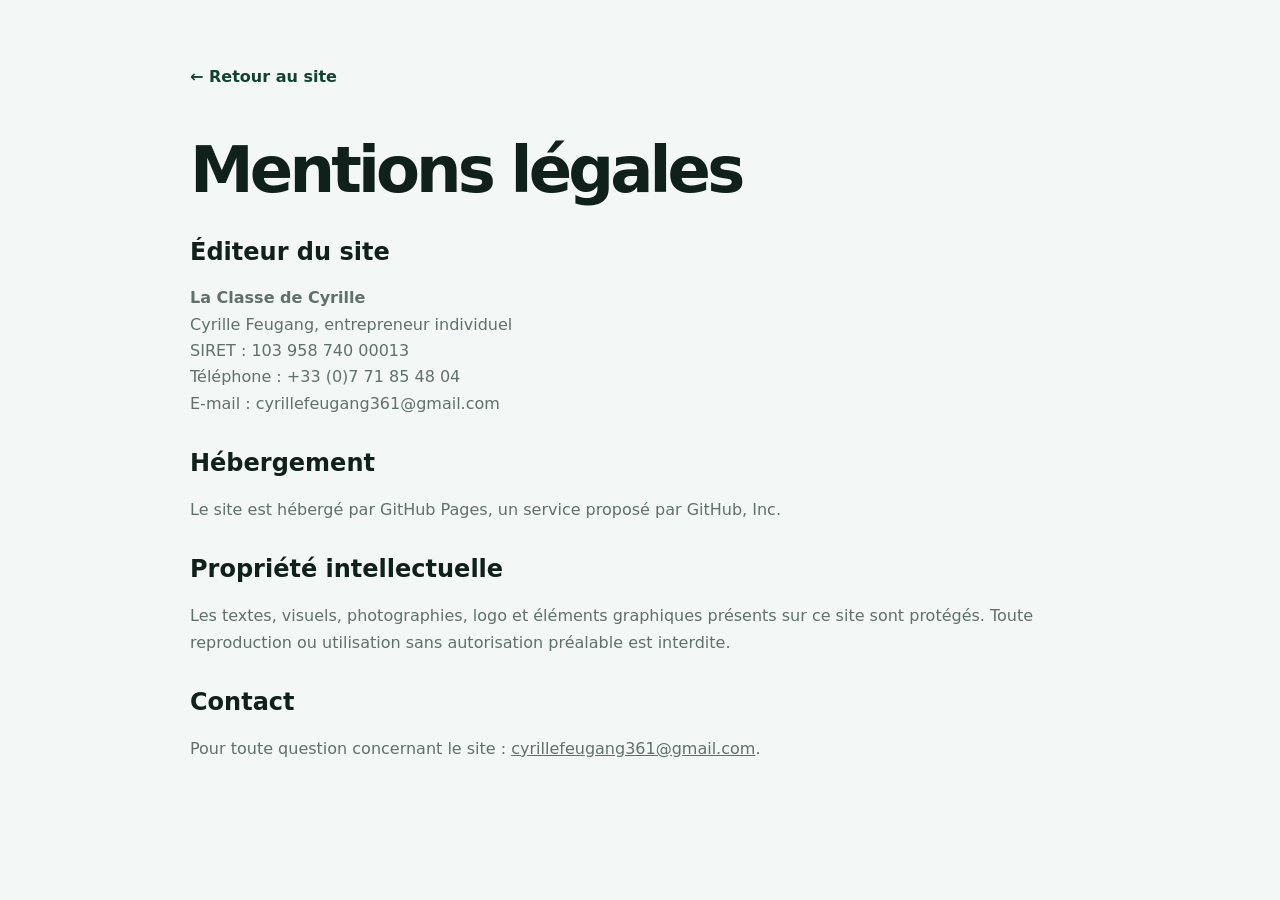
<file: mentions-legales.html>
<!doctype html>
<html lang="fr">
<head>
  <meta charset="utf-8">
  <meta name="viewport" content="width=device-width, initial-scale=1">
  <title>Mentions légales | La Classe de Cyrille</title>
  <link rel="icon" type="image/png" href="assets/logo.png">
  <link rel="stylesheet" href="css/style.css">
</head>
<body class="legal-page">
  <main class="legal-shell">
    <a class="legal-back" href="index.html">← Retour au site</a>
    <h1>Mentions légales</h1>
    <h2>Éditeur du site</h2>
    <p><strong>La Classe de Cyrille</strong><br>Cyrille Feugang, entrepreneur individuel<br>SIRET : 103 958 740 00013<br>Téléphone : +33 (0)7 71 85 48 04<br>E-mail : cyrillefeugang361@gmail.com</p>
    <h2>Hébergement</h2>
    <p>Le site est hébergé par GitHub Pages, un service proposé par GitHub, Inc.</p>
    <h2>Propriété intellectuelle</h2>
    <p>Les textes, visuels, photographies, logo et éléments graphiques présents sur ce site sont protégés. Toute reproduction ou utilisation sans autorisation préalable est interdite.</p>
    <h2>Contact</h2>
    <p>Pour toute question concernant le site : <a href="mailto:cyrillefeugang361@gmail.com">cyrillefeugang361@gmail.com</a>.</p>
  </main>
</body>
</html>
</file>
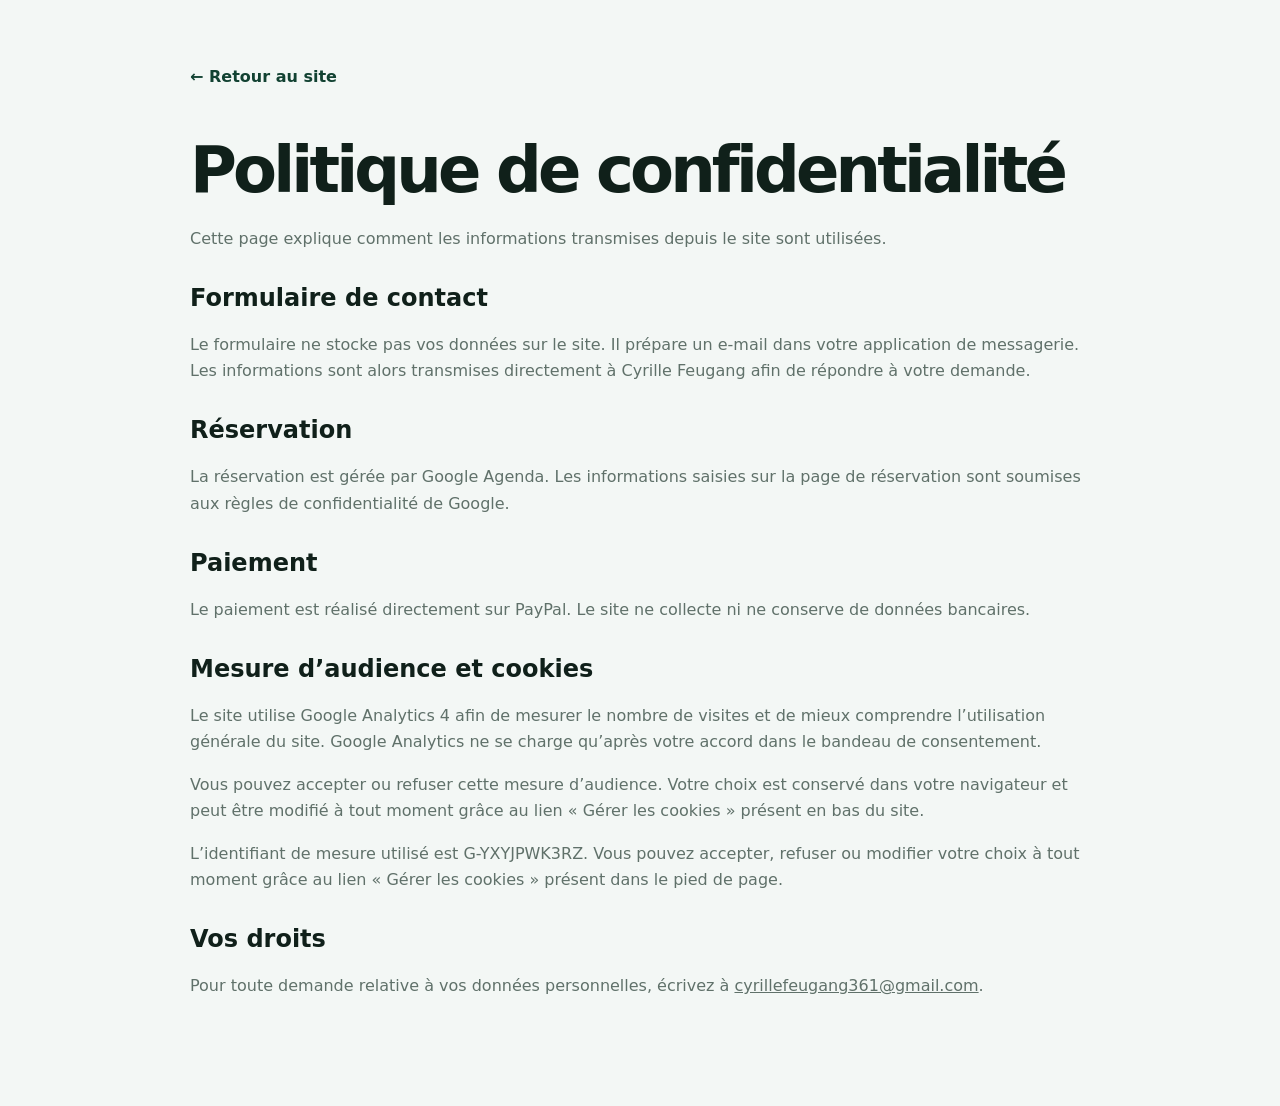
<file: politique-confidentialite.html>
<!doctype html>
<html lang="fr">
<head>
  <meta charset="utf-8">
  <meta name="viewport" content="width=device-width, initial-scale=1">
  <title>Politique de confidentialité | La Classe de Cyrille</title>
  <link rel="icon" type="image/png" href="assets/logo.png">
  <link rel="stylesheet" href="css/style.css">
</head>
<body class="legal-page">
  <main class="legal-shell">
    <a class="legal-back" href="index.html">← Retour au site</a>
    <h1>Politique de confidentialité</h1>
    <p>Cette page explique comment les informations transmises depuis le site sont utilisées.</p>
    <h2>Formulaire de contact</h2>
    <p>Le formulaire ne stocke pas vos données sur le site. Il prépare un e-mail dans votre application de messagerie. Les informations sont alors transmises directement à Cyrille Feugang afin de répondre à votre demande.</p>
    <h2>Réservation</h2>
    <p>La réservation est gérée par Google Agenda. Les informations saisies sur la page de réservation sont soumises aux règles de confidentialité de Google.</p>
    <h2>Paiement</h2>
    <p>Le paiement est réalisé directement sur PayPal. Le site ne collecte ni ne conserve de données bancaires.</p>
    <h2 id="mesure-audience">Mesure d’audience et cookies</h2>
    <p>Le site utilise Google Analytics 4 afin de mesurer le nombre de visites et de mieux comprendre l’utilisation générale du site. Google Analytics ne se charge qu’après votre accord dans le bandeau de consentement.</p>
    <p>Vous pouvez accepter ou refuser cette mesure d’audience. Votre choix est conservé dans votre navigateur et peut être modifié à tout moment grâce au lien « Gérer les cookies » présent en bas du site.</p>
    <p>L’identifiant de mesure utilisé est G-YXYJPWK3RZ. Vous pouvez accepter, refuser ou modifier votre choix à tout moment grâce au lien « Gérer les cookies » présent dans le pied de page.</p>
    <h2>Vos droits</h2>
    <p>Pour toute demande relative à vos données personnelles, écrivez à <a href="mailto:cyrillefeugang361@gmail.com">cyrillefeugang361@gmail.com</a>.</p>
  </main>
</body>
</html>
</file>
<file: css/style.css>
:root {
  --green-950: #071d17;
  --green-900: #0b2b22;
  --green-800: #124232;
  --green-700: #1f5b49;
  --gold: #e2c85d;
  --gold-soft: #f8f1cc;
  --ink: #10201a;
  --muted: #60716a;
  --soft: #f3f7f5;
  --white: #ffffff;
  --line: #dce7e2;
  --shadow: 0 24px 60px rgba(11,43,34,.14);
  --radius: 24px;
}
* { box-sizing: border-box; }
html { scroll-behavior: smooth; }
body { margin: 0; font-family: Inter, system-ui, sans-serif; color: var(--ink); background: var(--white); line-height: 1.65; }
img { max-width: 100%; display: block; }
a { color: inherit; }
button, input, select, textarea { font: inherit; }
.container { width: min(100% - 40px, 1120px); margin: 0 auto; }
.skip-link { position: fixed; top: -60px; left: 14px; z-index: 999; background: var(--white); padding: 10px 14px; border-radius: 10px; }
.skip-link:focus { top: 14px; }
.sr-only { position: absolute; width: 1px; height: 1px; padding: 0; margin: -1px; overflow: hidden; clip: rect(0,0,0,0); white-space: nowrap; border: 0; }
.site-header { position: sticky; top: 0; z-index: 50; background: rgba(255,255,255,.92); border-bottom: 1px solid rgba(220,231,226,.85); backdrop-filter: blur(16px); }
.nav-wrap { min-height: 76px; display: flex; align-items: center; justify-content: space-between; gap: 24px; }
.brand { display: inline-flex; align-items: center; gap: 11px; text-decoration: none; font-weight: 800; }
.brand img { width: 42px; height: 42px; border-radius: 12px; }
.main-nav { display: flex; align-items: center; gap: 26px; }
.main-nav a { text-decoration: none; font-weight: 700; font-size: .92rem; }
.main-nav a:hover { color: var(--green-700); }
.nav-cta { padding: 11px 18px; border-radius: 999px; background: var(--green-900); color: var(--white) !important; }
.menu-toggle { display: none; border: 0; background: transparent; padding: 8px; }
.menu-toggle > span:not(.sr-only) { display: block; width: 25px; height: 2px; margin: 5px 0; background: var(--ink); }
.hero { padding: 86px 0 74px; background: radial-gradient(circle at 82% 18%, #fff4b8 0, rgba(255,244,184,0) 31%), linear-gradient(135deg, #f7fbf9, #eef7f3); overflow: hidden; }
.hero-grid { display: grid; grid-template-columns: 1.12fr .88fr; gap: 72px; align-items: center; }
.eyebrow { display: inline-flex; padding: 8px 12px; border-radius: 999px; background: #e3f0ea; color: var(--green-700); font-size: .78rem; font-weight: 800; letter-spacing: .04em; text-transform: uppercase; }
h1, h2, h3 { line-height: 1.08; }
h1 { margin: 22px 0; font-size: clamp(3.4rem, 7vw, 6.2rem); letter-spacing: -.06em; }
h1 span { color: var(--green-700); }
.hero-lead { max-width: 690px; color: var(--muted); font-size: 1.1rem; }
.hero-actions { display: flex; flex-wrap: wrap; gap: 12px; margin: 30px 0 22px; }
.button { display: inline-flex; min-height: 48px; align-items: center; justify-content: center; border: 0; border-radius: 14px; padding: 0 20px; text-decoration: none; font-weight: 800; cursor: pointer; }
.button-primary { background: var(--green-900); color: var(--white); box-shadow: 0 12px 24px rgba(11,43,34,.18); }
.button-secondary { background: var(--white); border: 1px solid var(--line); }
.button:hover { transform: translateY(-1px); }
.hero-points { list-style: none; padding: 0; margin: 0; display: flex; flex-wrap: wrap; gap: 10px; }
.hero-points li { padding: 9px 13px; border-radius: 999px; background: var(--white); border: 1px solid var(--line); font-size: .85rem; font-weight: 700; }
.hero-card { padding: 22px; border-radius: 28px; background: var(--green-900); color: var(--white); box-shadow: var(--shadow); transform: rotate(1.5deg); }
.hero-card-top { display: flex; gap: 13px; align-items: center; }
.hero-card-top img { width: 52px; height: 52px; border-radius: 14px; }
.hero-card-top strong, .hero-card-top span { display: block; }
.hero-card-top span { color: #aad1c3; font-size: .85rem; }
.lesson-preview { margin: 26px 0 20px; padding: 22px; border: 1px solid rgba(255,255,255,.12); background: #173e32; border-radius: 22px; }
.lesson-badge { display: inline-flex; padding: 6px 10px; border-radius: 999px; background: var(--gold); color: var(--green-950); font-size: .75rem; font-weight: 800; }
.formula { min-height: 250px; display: grid; place-items: center; font-family: "Patrick Hand", cursive; font-size: clamp(2.8rem, 6vw, 4.8rem); }
.lesson-lines span { display: block; height: 7px; border-radius: 8px; background: rgba(255,255,255,.2); margin-top: 9px; }
.lesson-lines span:nth-child(2) { width: 72%; }
.lesson-lines span:nth-child(3) { width: 46%; }
.trust-strip { background: var(--green-950); color: var(--white); }
.trust-grid { display: grid; grid-template-columns: repeat(3, 1fr); }
.trust-grid > div { padding: 24px 28px; border-right: 1px solid rgba(255,255,255,.1); }
.trust-grid > div:last-child { border-right: 0; }
.trust-grid strong, .trust-grid span { display: block; }
.trust-grid strong { color: var(--gold); font-size: 1.1rem; }
.trust-grid span { color: #b7c9c2; font-size: .88rem; margin-top: 3px; }
.banner-section { padding: 58px 0 0; background: var(--white); }
.banner-section img { width: 100%; border-radius: 26px; box-shadow: var(--shadow); }
.section { padding: 100px 0; }
.section-heading { max-width: 760px; margin-bottom: 42px; }
.section-heading h2, .pricing-copy h2, .contact-copy h2 { font-size: clamp(2.3rem, 5vw, 4rem); letter-spacing: -.04em; margin: 18px 0 14px; }
.section-heading p, .pricing-copy p { color: var(--muted); }
.cards-grid { display: grid; grid-template-columns: repeat(3, 1fr); gap: 22px; }
.feature-card { padding: 30px; border: 1px solid var(--line); border-radius: var(--radius); background: var(--white); box-shadow: 0 14px 35px rgba(11,43,34,.06); }
.feature-card .icon { width: 52px; height: 52px; display: grid; place-items: center; border-radius: 16px; background: var(--gold-soft); font-size: 1.5rem; }
.feature-card h3 { margin: 22px 0 10px; }
.feature-card p { color: var(--muted); margin: 0; }
.levels-panel { margin-top: 28px; padding: 28px 30px; border-radius: var(--radius); background: var(--green-900); color: var(--white); display: flex; align-items: center; justify-content: space-between; gap: 24px; }
.levels-panel h3 { margin: 14px 0 0; }
.level-chips { display: flex; flex-wrap: wrap; gap: 9px; justify-content: flex-end; }
.level-chips span { padding: 8px 12px; border-radius: 999px; background: rgba(255,255,255,.1); border: 1px solid rgba(255,255,255,.12); font-size: .83rem; }
.section-about { background: #fff; }
.about-grid { display: grid; grid-template-columns: .82fr 1.18fr; gap: 70px; align-items: center; }
.about-photo { position: relative; }
.about-photo > img { width: 100%; aspect-ratio: 4 / 5; object-fit: cover; object-position: center top; border-radius: 30px; box-shadow: var(--shadow); }
.about-badge { position: absolute; left: 24px; right: 24px; bottom: 24px; padding: 16px 18px; border-radius: 18px; background: rgba(7,22,18,.88); color: var(--white); backdrop-filter: blur(12px); }
.about-badge strong, .about-badge span { display: block; }
.about-badge span { color: #c6d6d0; font-size: .88rem; margin-top: 3px; }
.about-copy h2 { font-size: clamp(2rem, 4vw, 3.4rem); letter-spacing: -.035em; margin: 18px 0 20px; }
.about-copy p { color: var(--muted); font-size: 1.02rem; }
.about-values { display: flex; flex-wrap: wrap; gap: 10px; margin: 24px 0 30px; }
.about-values span { padding: 9px 13px; border-radius: 999px; background: var(--gold-soft); color: var(--green-950); font-weight: 700; font-size: .9rem; }
.section-soft { background: var(--soft); }
.pricing-grid { display: grid; grid-template-columns: .9fr 1.1fr; gap: 60px; align-items: center; }
.pricing-list { padding-left: 20px; color: var(--muted); margin: 22px 0 28px; }
.payment-card { padding: 34px; border-radius: 26px; background: var(--white); box-shadow: var(--shadow); }
.paypal-mark { width: 54px; height: 54px; border-radius: 15px; background: #003087; color: var(--white); display: grid; place-items: center; font-size: 1.7rem; font-weight: 900; float: left; margin-right: 14px; }
.payment-label { display: block; color: var(--muted); font-size: .85rem; }
.payment-card h3 { margin: 3px 0 26px; }
.payment-card p { clear: both; padding-top: 10px; color: var(--muted); }
.payment-email { display: flex; align-items: center; justify-content: space-between; gap: 10px; background: var(--soft); border: 1px solid var(--line); border-radius: 14px; padding: 10px 12px; margin: 18px 0; }
.payment-email code { overflow-wrap: anywhere; }
.payment-email button { border: 0; background: var(--white); border-radius: 10px; padding: 8px 12px; font-weight: 700; cursor: pointer; }
.button-paypal { width: 100%; background: #0070ba; color: var(--white); margin-bottom: 12px; }
.payment-card small { display: block; color: var(--muted); }
.reviews-heading { display: flex; justify-content: space-between; align-items: end; gap: 28px; margin-bottom: 42px; }
.reviews-heading h2 { font-size: clamp(2rem, 4vw, 3.4rem); letter-spacing: -.035em; margin: 18px 0 12px; }
.reviews-heading p { margin: 0; color: var(--muted); }
.reviews-score { flex: 0 0 auto; min-width: 150px; text-align: center; padding: 20px; border-radius: 20px; background: var(--green-900); color: var(--white); box-shadow: 0 18px 38px rgba(16,42,36,.14); }
.reviews-score strong, .reviews-score small { display: block; }
.reviews-score strong { font-size: 2rem; line-height: 1; }
.stars { color: #d3b74e; letter-spacing: .18em; }
.reviews-score .stars { margin: 8px 0 4px; letter-spacing: .08em; }
.reviews-score small { color: #c3d2cc; }
.reviews-grid { display: grid; grid-template-columns: repeat(3, 1fr); gap: 22px; }
.review-card { display: flex; flex-direction: column; min-height: 250px; padding: 28px; border: 1px solid var(--line); border-radius: var(--radius); background: var(--white); box-shadow: 0 14px 32px rgba(16,42,36,.06); }
.review-card blockquote { margin: 18px 0 24px; color: #35423e; font-size: .98rem; flex: 1; }
.review-card p { margin: 0; font-weight: 800; color: var(--green-800); }
.section-contact { background: var(--green-950); color: var(--white); }
.contact-grid { display: grid; grid-template-columns: .85fr 1.15fr; gap: 70px; align-items: start; }
.contact-copy .eyebrow { color: var(--gold); background: rgba(228,199,93,.12); }
.contact-copy p { color: #bdcec7; }
.contact-promise { margin-top: 26px; padding: 20px; border-radius: 18px; background: rgba(255,255,255,.08); border: 1px solid rgba(255,255,255,.11); }
.contact-promise strong, .contact-promise span { display: block; }
.contact-promise strong { color: var(--gold); margin-bottom: 6px; }
.contact-promise span { color: #c8d7d1; }
.contact-form { background: var(--white); color: var(--ink); border-radius: 24px; padding: 30px; }
.contact-form label { display: block; font-weight: 700; margin: 14px 0 7px; }
.contact-form label:first-child { margin-top: 0; }
.contact-form input, .contact-form select, .contact-form textarea { width: 100%; border: 1px solid #cfdad5; background: #fbfdfc; border-radius: 12px; padding: 12px 14px; outline: none; }
.contact-form input:focus, .contact-form select:focus, .contact-form textarea:focus { border-color: var(--green-700); box-shadow: 0 0 0 3px rgba(31,91,73,.12); }
.contact-form .button { width: 100%; margin-top: 20px; }
.form-note { color: var(--muted); font-size: .82rem; text-align: center; margin-bottom: 0; }
.site-footer { background: #071612; color: #dbe7e2; padding: 42px 0 22px; }
.footer-grid-pro { display: grid; grid-template-columns: 1.1fr 1fr 1.2fr; gap: 30px; align-items: start; }
.footer-brand { display: flex; align-items: center; gap: 12px; }
.footer-brand img { width: 48px; height: 48px; border-radius: 13px; }
.footer-brand strong, .footer-brand span { display: block; }
.footer-brand span { color: #8fa69d; font-size: .85rem; }
.footer-contact { display: grid; gap: 9px; color: #c7d6d0; }
.footer-contact a { color: #dbe7e2; text-decoration: none; }
.footer-contact a:hover, .footer-links a:hover { color: var(--gold); }
.footer-contact span { color: #98aca4; }
.footer-links { display: flex; justify-content: flex-end; gap: 16px; flex-wrap: wrap; row-gap: 10px; }
.footer-links a { text-decoration: none; }
.footer-bottom { border-top: 1px solid rgba(255,255,255,.09); margin-top: 28px; padding-top: 20px; display: flex; justify-content: space-between; gap: 16px; color: #83978f; font-size: .85rem; }
.whatsapp-float { position: fixed; right: 22px; bottom: 22px; z-index: 60; display: inline-flex; align-items: center; justify-content: center; min-height: 54px; padding: 0 18px; border-radius: 999px; background: #25d366; color: #062f18; text-decoration: none; font-weight: 900; box-shadow: 0 16px 36px rgba(0,0,0,.22); transition: transform .2s ease, box-shadow .2s ease; }
.whatsapp-float:hover { transform: translateY(-3px); box-shadow: 0 20px 42px rgba(0,0,0,.28); }
.toast { position: fixed; right: 20px; bottom: 88px; background: var(--green-900); color: var(--white); padding: 12px 16px; border-radius: 12px; box-shadow: var(--shadow); opacity: 0; transform: translateY(12px); pointer-events: none; transition: .25s ease; z-index: 70; }
.toast.show { opacity: 1; transform: translateY(0); }
.reveal { opacity: 0; transform: translateY(18px); transition: opacity .7s ease, transform .7s ease; }
.reveal.visible { opacity: 1; transform: none; }
.legal-page { background: var(--soft); min-height: 100vh; }
.legal-shell { width: min(100% - 32px, 900px); margin: 0 auto; padding: 64px 0 90px; }
.legal-shell h1 { font-size: clamp(2.2rem, 5vw, 4rem); margin-bottom: 20px; }
.legal-shell h2 { margin-top: 34px; }
.legal-shell p, .legal-shell li { color: var(--muted); }
.legal-back { display: inline-flex; margin-bottom: 24px; font-weight: 800; text-decoration: none; color: var(--green-800); }
.legal-note { padding: 18px; border-radius: 16px; background: var(--gold-soft); border: 1px solid #e7d88d; }
@media (max-width: 900px) {
  .hero-grid, .pricing-grid, .contact-grid, .about-grid { grid-template-columns: 1fr; }
  .hero { padding-top: 64px; }
  .hero-card { max-width: 620px; transform: none; }
  .cards-grid { grid-template-columns: 1fr; }
  .levels-panel { align-items: flex-start; flex-direction: column; }
  .level-chips { justify-content: flex-start; }
  .main-nav { position: fixed; inset: 76px 20px auto; display: none; flex-direction: column; align-items: stretch; gap: 0; background: var(--white); border: 1px solid var(--line); border-radius: 18px; padding: 10px; box-shadow: var(--shadow); }
  .main-nav.open { display: flex; }
  .main-nav a { padding: 12px 14px; }
  .nav-cta { text-align: center; margin-top: 4px; }
  .menu-toggle { display: block; }
  .trust-grid { grid-template-columns: 1fr; }
  .trust-grid > div { border-right: 0; border-bottom: 1px solid rgba(255,255,255,.1); }
  .trust-grid > div:last-child { border-bottom: 0; }
  .about-photo { max-width: 620px; }
  .reviews-grid { grid-template-columns: 1fr 1fr; }
  .footer-grid-pro { grid-template-columns: 1fr; }
  .footer-links { justify-content: flex-start; }
}
@media (max-width: 650px) {
  .reviews-heading { align-items: stretch; flex-direction: column; }
  .reviews-score { width: 100%; }
  .reviews-grid { grid-template-columns: 1fr; }
  .review-card { min-height: auto; }
  .about-badge { left: 14px; right: 14px; bottom: 14px; }
}
@media (max-width: 600px) {
  .container { width: min(100% - 28px, 1120px); }
  .brand span { font-size: .9rem; }
  .hero { padding: 50px 0 54px; }
  h1 { font-size: 3rem; }
  .hero-actions .button { width: 100%; }
  .banner-section { padding-top: 26px; }
  .banner-section img { min-height: 210px; object-fit: cover; }
  .section { padding: 72px 0; }
  .payment-email { align-items: stretch; flex-direction: column; }
  .payment-email button { width: 100%; }
  .footer-bottom { flex-direction: column; }
  .whatsapp-float { right: 14px; bottom: 14px; min-height: 50px; padding: 0 15px; }
}
@media (prefers-reduced-motion: reduce) {
  html { scroll-behavior: auto; }
  *, *::before, *::after { transition-duration: .01ms !important; animation-duration: .01ms !important; animation-iteration-count: 1 !important; }
  .reveal { opacity: 1; transform: none; }
}


/* V4.1 — bannière compacte, avis horizontaux et consentement Analytics */
.top-banner { padding: 22px 0 8px; background: var(--white); }
.top-banner .container { display: flex; justify-content: center; }
.top-banner img { display: block; width: min(100%, 920px); max-height: 270px; object-fit: cover; object-position: center; border-radius: 22px; box-shadow: 0 18px 42px rgba(7, 22, 18, .13); }
.reviews-section { overflow: hidden; }
.reviews-marquee { display: grid; gap: 14px; margin-top: 30px; }
.reviews-row { display: flex; gap: 12px; overflow-x: auto; padding: 4px 2px 14px; scroll-snap-type: x proximity; scrollbar-width: thin; scrollbar-color: var(--green-700) var(--soft); }
.review-chip { flex: 0 0 190px; scroll-snap-align: start; border: 1px solid var(--line); border-radius: 16px; background: var(--white); padding: 16px; box-shadow: 0 10px 24px rgba(13, 49, 39, .07); }
.review-name { display: block; min-height: 1.5em; font-weight: 800; color: var(--green-900); margin-bottom: 7px; }
.review-chip .stars { letter-spacing: 2px; color: #d8a900; white-space: nowrap; }
.scroll-hint { color: var(--muted); font-size: .85rem; margin-top: 8px; }
.footer-cookie-button { appearance: none; border: 0; padding: 0; background: transparent; color: inherit; font: inherit; cursor: pointer; }
.footer-cookie-button:hover { color: var(--gold); }
.cookie-banner[hidden] { display: none; }
.cookie-banner { position: fixed; inset: auto 16px 16px; z-index: 100; }
.cookie-banner-inner { width: min(100%, 920px); margin: 0 auto; display: flex; align-items: center; justify-content: space-between; gap: 22px; border: 1px solid rgba(255,255,255,.12); border-radius: 20px; padding: 20px; background: #071612; color: #eaf2ef; box-shadow: 0 22px 56px rgba(0,0,0,.34); }
.cookie-banner strong { display: block; font-size: 1.05rem; margin-bottom: 6px; }
.cookie-banner p { margin: 0; color: #bed0c9; font-size: .92rem; max-width: 650px; }
.cookie-banner a { color: var(--gold); font-size: .88rem; }
.cookie-actions { display: flex; gap: 10px; flex: 0 0 auto; }
.cookie-actions .button { min-width: 110px; }
@media (max-width: 700px) {
  .top-banner { padding-top: 14px; }
  .top-banner img { max-height: 190px; border-radius: 16px; }
  .review-chip { flex-basis: 165px; }
  .cookie-banner { inset: auto 10px 10px; }
  .cookie-banner-inner { align-items: stretch; flex-direction: column; gap: 16px; padding: 16px; }
  .cookie-actions { width: 100%; }
  .cookie-actions .button { flex: 1; min-width: 0; }
}


/* Logos PayPal et WhatsApp */
.paypal-mark { display: flex; align-items: center; justify-content: flex-start; width: 100%; height: auto; background: transparent; border-radius: 0; margin-bottom: 4px; }
.paypal-mark img { display: block; width: 108px; max-width: 34%; height: auto; object-fit: contain; }
.whatsapp-float img { width: 30px; height: 30px; object-fit: contain; flex: 0 0 auto; }
@media (max-width: 600px) {
  .paypal-mark img { width: 92px; max-width: 38%; }
  .whatsapp-float strong { display: none; }
  .whatsapp-float { width: 54px; height: 54px; min-height: 54px; padding: 0; justify-content: center; border-radius: 50%; }
  .whatsapp-float img { width: 34px; height: 34px; }
}


/* Avis avec et sans commentaire */
.review-chip-comment {
  flex-basis: 330px;
  min-height: 148px;
}
.review-comment {
  margin: 10px 0 0;
  color: #4a5853;
  font-size: .92rem;
  line-height: 1.5;
}
@media (max-width: 640px) {
  .review-chip-comment { flex-basis: 285px; }
}

/* V6 — carrousel automatique des avis, sans barre de défilement */
.reviews-carousel { position: relative; margin-top: 32px; padding: 0 58px 44px; }
.carousel-viewport { overflow: hidden; border-radius: 22px; }
.carousel-track { display: flex; gap: 20px; transition: transform .55s ease; will-change: transform; }
.review-slide { flex: 0 0 calc((100% - 40px) / 3); min-height: 225px; display: flex; flex-direction: column; justify-content: flex-start; border: 1px solid var(--line); border-radius: 22px; background: var(--white); padding: 26px; box-shadow: 0 14px 34px rgba(13,49,39,.09); }
.review-slide .review-name { margin-bottom: 8px; font-size: 1.05rem; }
.review-slide .stars { color: #d8a900; letter-spacing: 2px; font-size: 1.08rem; }
.review-slide .review-comment { margin-top: 18px; color: #42534d; line-height: 1.65; }
.review-slide .review-comment-empty { color: #708079; font-style: italic; }
.carousel-button { position: absolute; top: 50%; transform: translateY(-68%); z-index: 2; width: 44px; height: 44px; border: 0; border-radius: 50%; background: var(--green-900); color: var(--white); font-size: 2rem; line-height: 1; cursor: pointer; box-shadow: 0 12px 28px rgba(10,38,30,.22); }
.carousel-button:hover { background: var(--green-700); }
.carousel-prev { left: 0; }
.carousel-next { right: 0; }
.carousel-dots { display: flex; justify-content: center; gap: 8px; margin-top: 24px; }
.carousel-dot { width: 9px; height: 9px; border: 0; border-radius: 50%; background: #c7d2ce; cursor: pointer; padding: 0; }
.carousel-dot.active { width: 26px; border-radius: 999px; background: var(--green-700); }
.review-invitation { margin-top: 28px; display: flex; align-items: center; justify-content: space-between; gap: 28px; padding: 28px; border-radius: 22px; background: var(--gold-soft); border: 1px solid #e3d17a; }
.review-invitation h3 { margin: 8px 0 8px; font-size: 1.5rem; }
.review-invitation p { margin: 0; color: var(--muted); }
.review-invitation .button { flex: 0 0 auto; }
@media (max-width: 900px) {
  .review-slide { flex-basis: calc((100% - 20px) / 2); }
  .review-invitation { align-items: flex-start; flex-direction: column; }
}
@media (max-width: 620px) {
  .reviews-carousel { padding: 0 0 42px; }
  .review-slide { flex-basis: 100%; min-height: 235px; }
  .carousel-button { top: auto; bottom: 0; transform: none; width: 42px; height: 42px; }
  .carousel-prev { left: calc(50% - 54px); }
  .carousel-next { right: calc(50% - 54px); }
  .carousel-dots { margin-top: 18px; padding-bottom: 42px; }
  .review-invitation .button { width: 100%; }
}
</file>
